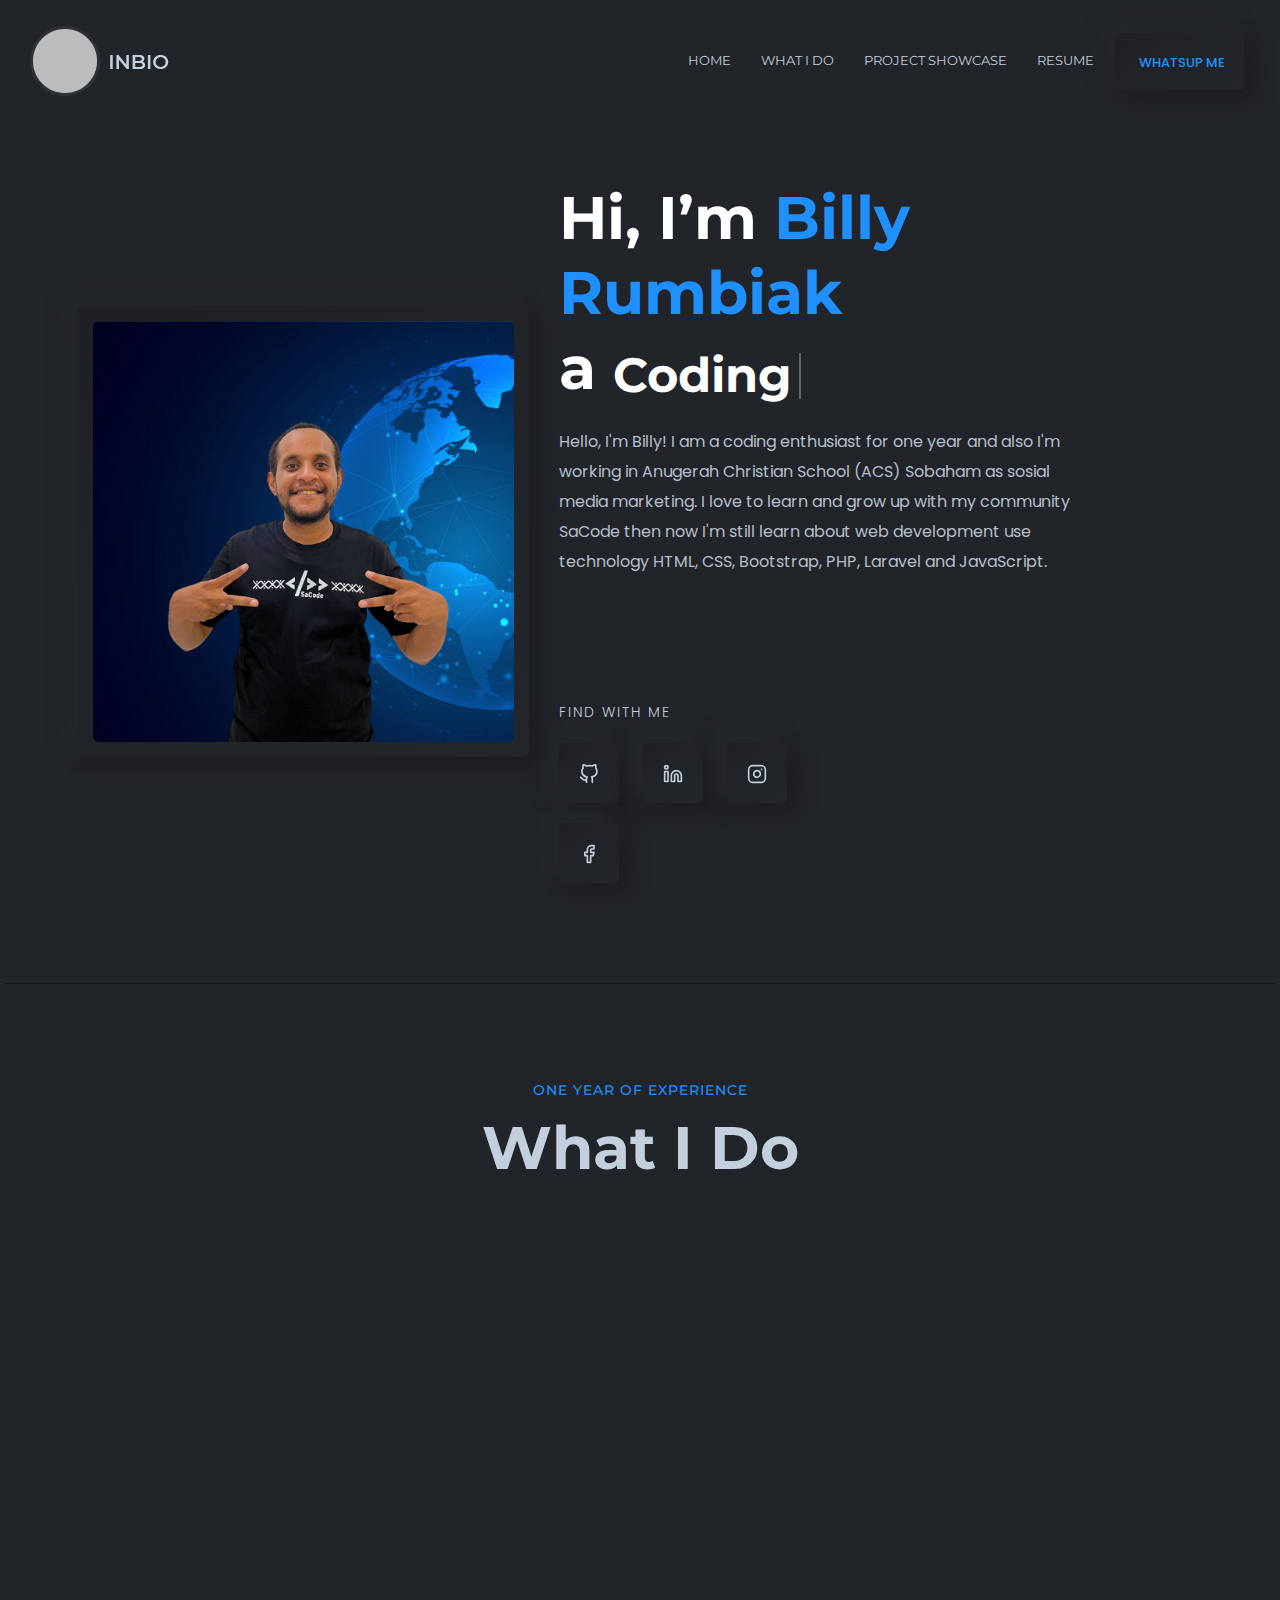
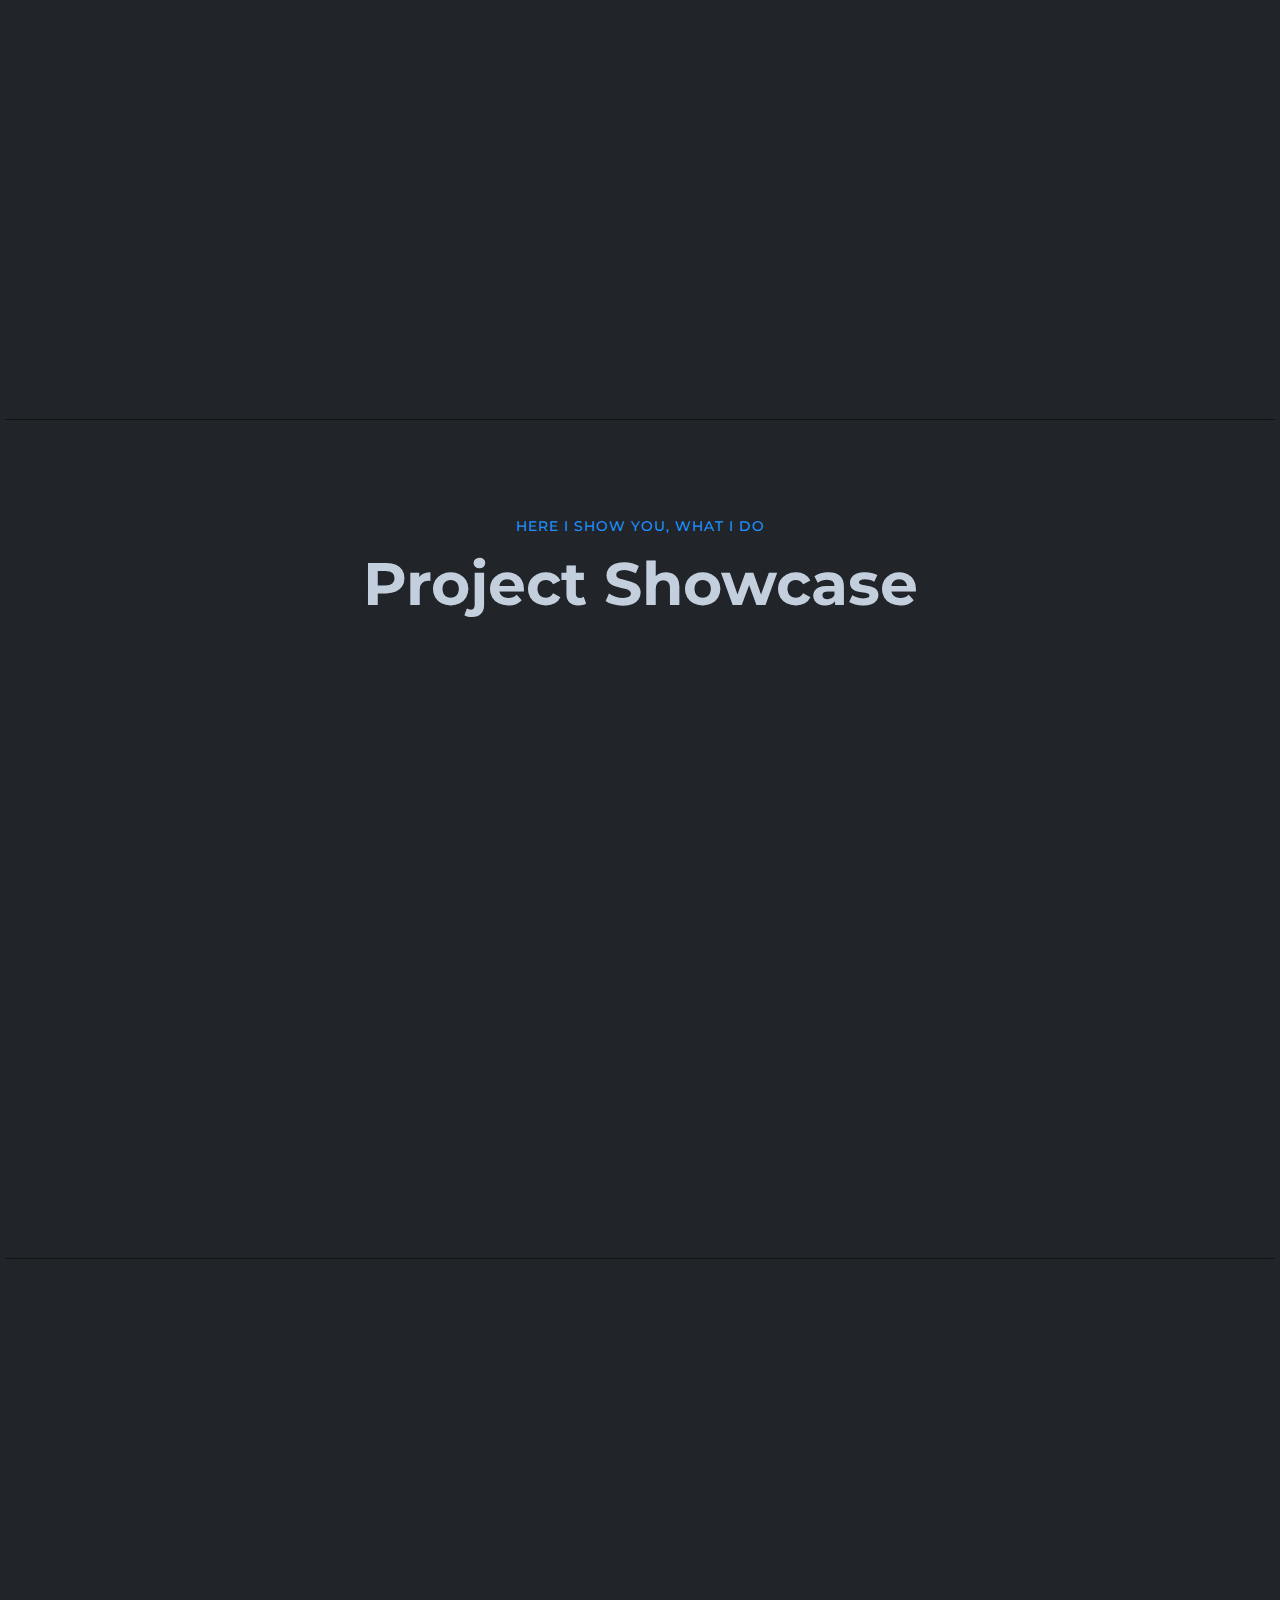
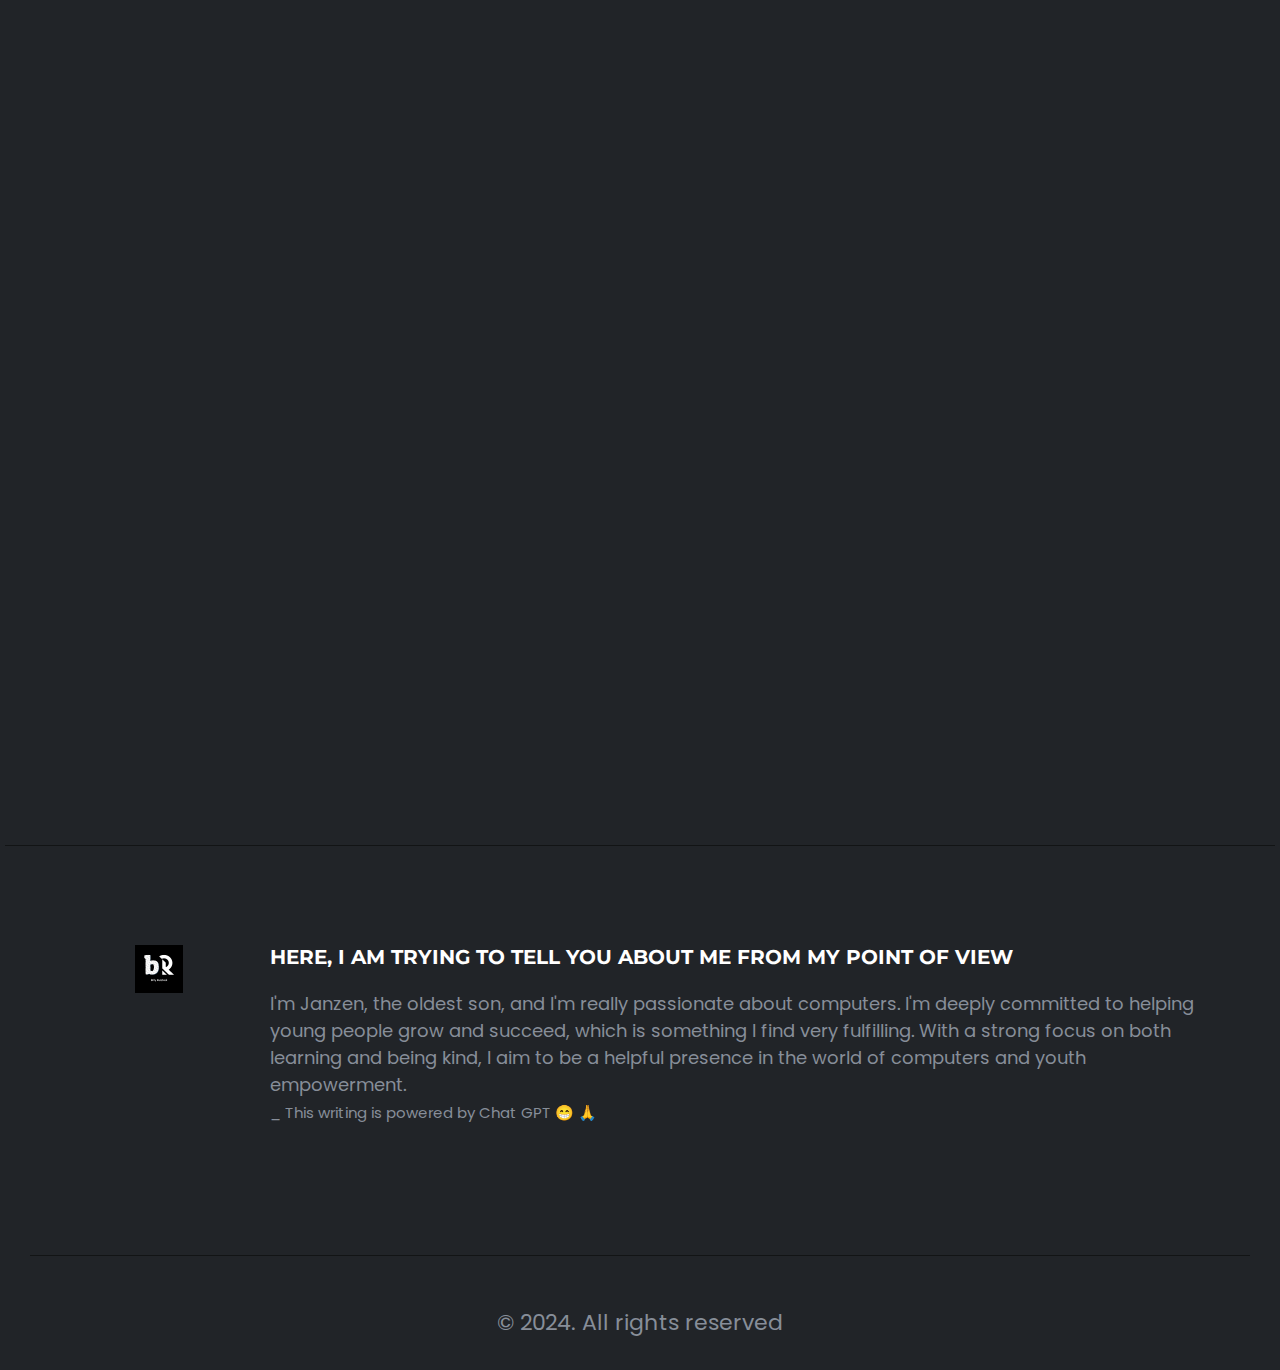
<file: index.html>
<!DOCTYPE html>
<html lang="en">

<head>
    <meta charset="utf-8">
    <meta http-equiv="x-ua-compatible" content="ie=edge">
    <title>Billy Rumbaik</title>
    <meta name="robots" content="noindex, follow" />
    <meta name="description" content="">
    <meta name="viewport" content="width=device-width, initial-scale=1, shrink-to-fit=no">
    <!-- Favicon -->
    <link rel="shortcut icon" type="image/x-icon" href="assets/images/favicon.png">
    <!-- CSS 
    ============================================ -->
    <link rel="stylesheet" href="assets/css/vendor/bootstrap.min.css">
    <link rel="stylesheet" href="assets/css/vendor/slick.css">
    <link rel="stylesheet" href="assets/css/vendor/slick-theme.css">
    <link rel="stylesheet" href="assets/css/vendor/aos.css">
    <link rel="stylesheet" href="assets/css/plugins/feature.css">
    <!-- Style css -->
    <link rel="stylesheet" href="assets/css/style.css">
    <link rel="stylesheet" href="https://cdnjs.cloudflare.com/ajax/libs/font-awesome/6.5.2/css/all.min.css"
        integrity="sha512-SnH5WK+bZxgPHs44uWIX+LLJAJ9/2PkPKZ5QiAj6Ta86w+fsb2TkcmfRyVX3pBnMFcV7oQPJkl9QevSCWr3W6A=="
        crossorigin="anonymous" referrerpolicy="no-referrer" />
</head>

<body class="template-color-1 spybody" data-spy="scroll" data-target=".navbar-example2" data-offset="150">
    <!-- Start Header -->
    <header class="rn-header haeder-default black-logo-version header--fixed header--sticky">
        <div class="header-wrapper rn-popup-mobile-menu m--0 row align-items-center">
            <!-- Start Header Left -->
            <div class="col-lg-2 col-6">
                <div class="header-left">
                    <div class="logo">
                        <a href="#">
                            <img src="assets/images/logo/logo.png" alt="logo">
                        </a>
                    </div>
                </div>
            </div>
            <!-- End Header Left -->
            <!-- Start Header Center -->
            <div class="col-lg-10 col-6">
                <div class="header-center">
                    <nav id="sideNav" class="mainmenu-nav navbar-example2 d-none d-xl-block onepagenav">
                        <!-- Start Mainmanu Nav -->
                        <ul class="primary-menu nav nav-pills">
                            <li class="nav-item"><a class="nav-link" href="#home">Home</a></li>
                            <li class="nav-item"><a class="nav-link" href="#what-i-do">What I Do</a></li>
                            <li class="nav-item"><a class="nav-link" href="#project-showcase">Project Showcase</a></li>
                            <li class="nav-item"><a class="nav-link" href="#resume">Resume</a></li>
                        </ul>
                        <!-- End Mainmanu Nav -->
                    </nav>
                    <!-- Start Header Right  -->
                    <div class="header-right">
                        <a class="rn-btn" target="_blank" href="#"><span><i class="fa-brands fa-whatsapp fs-2 me-2"></i>
                                WHATSUP
                                ME</span></a>
                        <div class="hamberger-menu d-block d-xl-none">
                            <i id="menuBtn" class="feather-menu humberger-menu"></i>
                        </div>
                        <div class="close-menu d-block">
                            <span class="closeTrigger">
                                <i data-feather="x"></i>
                            </span>
                        </div>
                    </div>
                    <!-- End Header Right  -->

                </div>
            </div>
            <!-- End Header Center -->
        </div>
    </header>
    <!-- End Header Area -->
    <!-- Start Popup Mobile Menu  -->
    <div class="popup-mobile-menu">
        <div class="inner">
            <div class="menu-top">
                <div class="menu-header">
                    <a class="logo" href="#">
                        <img src="assets/images/logo/logos.png" alt="Personal Portfolio">
                    </a>
                    <div class="close-button">
                        <button class="close-menu-activation close"><i data-feather="x"></i></button>
                    </div>
                </div>
                <p class="discription">Hello, I'm Billy! I am a coding enthusiast for one year and also I'm working in
                    Anugerah Christian School (ACS) Sobaham as sosial media marketing. I love to learn and grow up with
                    my community SaCode then now I'm still learn about web development use technology HTML, CSS,
                    Bootstrap, PHP, Laravel and JavaScript.</p>
            </div>
            <div class="content">
                <ul class="primary-menu nav nav-pills onepagenav">
                    <li class="nav-item current"><a class="nav-link smoth-animation active" href="#home">Home</a></li>
                    <li class="nav-item"><a class="nav-link smoth-animation" href="#what-i-do">What I Do</a></li>
                    <li class="nav-item"><a class="nav-link smoth-animation" href="#project-showcase">Project
                            Showcase</a></li>
                    <li class="nav-item"><a class="nav-link smoth-animation" href="#resume">Resume</a></li>
                </ul>
                <!-- social sharea area -->
                <div class="social-share-style-1 mt--40">
                    <span class="title">find with me</span>
                    <ul class="social-share d-flex liststyle">
                        <li class="github"><a href="https://github.com/billyrumbiak" target="_blank"><svg
                                    xmlns="http://www.w3.org/2000/svg" viewBox="0 0 24 24" id="Github">
                                    <path
                                        d="M16.24 22a1 1 0 0 1-1-1v-2.6a2.15 2.15 0 0 0-.54-1.66 1 1 0 0 1 .61-1.67C17.75 14.78 20 14 20 9.77a4 4 0 0 0-.67-2.22 2.75 2.75 0 0 1-.41-2.06 3.71 3.71 0 0 0 0-1.41 7.65 7.65 0 0 0-2.09 1.09 1 1 0 0 1-.84.15 10.15 10.15 0 0 0-5.52 0 1 1 0 0 1-.84-.15 7.4 7.4 0 0 0-2.11-1.09 3.52 3.52 0 0 0 0 1.41 2.84 2.84 0 0 1-.43 2.08 4.07 4.07 0 0 0-.67 2.23c0 3.89 1.88 4.93 4.7 5.29a1 1 0 0 1 .82.66 1 1 0 0 1-.21 1 2.06 2.06 0 0 0-.55 1.56V21a1 1 0 0 1-2 0v-.57a6 6 0 0 1-5.27-2.09 3.9 3.9 0 0 0-1.16-.88 1 1 0 1 1 .5-1.94 4.93 4.93 0 0 1 2 1.36c1 1 2 1.88 3.9 1.52a3.89 3.89 0 0 1 .23-1.58c-2.06-.52-5-2-5-7a6 6 0 0 1 1-3.33.85.85 0 0 0 .13-.62 5.69 5.69 0 0 1 .33-3.21 1 1 0 0 1 .63-.57c.34-.1 1.56-.3 3.87 1.2a12.16 12.16 0 0 1 5.69 0c2.31-1.5 3.53-1.31 3.86-1.2a1 1 0 0 1 .63.57 5.71 5.71 0 0 1 .33 3.22.75.75 0 0 0 .11.57 6 6 0 0 1 1 3.34c0 5.07-2.92 6.54-5 7a4.28 4.28 0 0 1 .22 1.67V21a1 1 0 0 1-.94 1z"
                                        data-name="Layer 2" fill="#c0cbda" class="color000000 svgShape"></path>
                                </svg></a>
                        </li>
                        <li class="linkedin"><a href="https://www.linkedin.com/in/billy-rumbiak-1995juni/"
                                target="_blank"><svg xmlns="http://www.w3.org/2000/svg" width="24" height="24"
                                    viewBox="0 0 24 24" fill="none" stroke="currentColor" stroke-width="2"
                                    stroke-linecap="round" stroke-linejoin="round" class="feather feather-linkedin">
                                    <path
                                        d="M16 8a6 6 0 0 1 6 6v7h-4v-7a2 2 0 0 0-2-2 2 2 0 0 0-2 2v7h-4v-7a6 6 0 0 1 6-6z">
                                    </path>
                                    <rect x="2" y="9" width="4" height="12"></rect>
                                    <circle cx="4" cy="4" r="2"></circle>
                                </svg></a>
                        </li>
                        <li class="instagram"><a href="https://www.instagram.com/rumbiak.billy19/" target="_blank"><svg
                                    xmlns="http://www.w3.org/2000/svg" width="24" height="24" viewBox="0 0 24 24"
                                    fill="none" stroke="currentColor" stroke-width="2" stroke-linecap="round"
                                    stroke-linejoin="round" class="feather feather-instagram">
                                    <rect x="2" y="2" width="20" height="20" rx="5" ry="5"></rect>
                                    <path d="M16 11.37A4 4 0 1 1 12.63 8 4 4 0 0 1 16 11.37z"></path>
                                    <line x1="17.5" y1="6.5" x2="17.51" y2="6.5"></line>
                                </svg></a>
                        </li>
                        <li class="facebook"><a href="https://www.facebook.com/billy.rumbiak.19?mibextid=ZbWKwL"
                                target="_blank"><svg xmlns="http://www.w3.org/2000/svg" width="24" height="24"
                                    viewBox="0 0 24 24" fill="none" stroke="currentColor" stroke-width="2"
                                    stroke-linecap="round" stroke-linejoin="round" class="feather feather-facebook">
                                    <path d="M18 2h-3a5 5 0 0 0-5 5v3H7v4h3v8h4v-8h3l1-4h-4V7a1 1 0 0 1 1-1h3z"></path>
                                </svg></a>
                        </li>
                    </ul>
                </div>
                <!-- end -->
            </div>
        </div>
    </div>
    <!-- End Popup Mobile Menu  -->



    <!-- Start Main Page Wrapper -->
    <main class="main-page-wrapper">

        <!-- Start Slider Area -->
        <div id="home" class="rn-slider-area">
            <div class="slide slider-style-2">
                <div class="container">
                    <div class="row align-items-center row--30">
                        <div class="col-lg-5">
                            <div class="thumbnail style-2">
                                <div class="inner ">
                                    <img class="w-100" src="assets/images/slider/banner.png"
                                        alt="Personal Portfolio Images">
                                </div>
                            </div>
                        </div>

                        <div class="col-lg-7 mt_md--40 mt_sm--40">
                            <div class="content">
                                <div class="inner">
                                    <h1 class="title">Hi, I’m <span>Billy Rumbiak</span><br> a
                                        <span class="header-caption" id="page-top">
                                            <span class="cd-headline clip is-full-width">
                                                <span class="cd-words-wrapper" style="width: 178px;">
                                                    <b class="is-visible">Coding Enthusiast.</b>
                                                    <b class="is-hidden">SMM Enthusiast.</b>
                                                    <b class="is-hidden">Trainer.</b>
                                                </span>
                                            </span>
                                        </span>
                                    </h1>

                                    <div>
                                        <p class="description">Hello, I'm Billy! I am a coding enthusiast for one year
                                            and also I'm working in Anugerah Christian School (ACS) Sobaham as sosial
                                            media marketing. I love to learn and grow up with my community SaCode then
                                            now I'm still learn about web development use technology HTML, CSS,
                                            Bootstrap, PHP, Laravel and JavaScript.</p>
                                    </div>
                                </div>
                                <div class="row">
                                    <div class="col-lg-6 col-xl-6 col-md-6 col-sm-6 col-12">
                                        <div class="social-share-inner-left">
                                            <span class="title">find with me</span>
                                            <ul class="social-share d-flex liststyle">
                                                <li class="github"><a href="https://github.com/billyrumbiak"
                                                        target="_blank"><i data-feather="github"></i></a>
                                                </li>
                                                <li class="linkedin"><a
                                                        href="https://www.linkedin.com/in/billy-rumbiak-1995juni/"
                                                        target="_blank"><i data-feather="linkedin"></i></a>
                                                </li>
                                                <li class="instagram"><a
                                                        href="https://www.instagram.com/rumbiak.billy19/"
                                                        target="_blank"><i data-feather="instagram"></i></a>
                                                </li>
                                                <li class="facebook"><a
                                                        href="https://www.facebook.com/billy.rumbiak.19?mibextid=ZbWKwL"
                                                        target="_blank"><i data-feather="facebook"></i></a>
                                                </li>
                                            </ul>
                                        </div>
                                    </div>
                                </div>
                            </div>
                        </div>
                    </div>
                </div>
            </div>
        </div>
        <!-- End Slider Area -->

        <!-- Start what i do Area -->
        <div class="rn-portfolio-area rn-section-gap section-separator" id="what-i-do">
            <div class="container">
                <div class="row">
                    <div class="col-lg-12">
                        <div class="section-title text-center">
                            <span class="subtitle">One Year of Experience</span>
                            <h2 class="title">What I Do</h2>
                        </div>
                    </div>
                </div>

                <div class="row mt--10">
                    <div class="col-12 mt_experience">

                        <!-- single skills -->
                        <div data-aos="fade-up" data-aos-duration="500" data-aos-delay="100" data-aos-once="true"
                            class="experience-style-two">
                            <div class="experience-left">
                                <div class="experience-image">
                                    <img src="assets/images/portfolio/sacode.png" alt="Personal Portfolio">
                                </div>
                                <div class="experience-center">
                                    <span class="date">2023-Present</span>
                                    <h4 class="experience-title">
                                        SaCode
                                    </h4>
                                    <h6 class="subtitle">
                                        Trainer
                                    </h6>
                                    <p class="disc">Information Communication and Technology (ICT) Community in Papua.
                                    </p>
                                </div>
                            </div>
                            <div class="experience-right">
                                <div class="experience-footer">
                                    <a class="rn-btn" href="#"><span>www.sacode.web.id</span></a>
                                </div>
                            </div>
                        </div>
                        <!-- single skills -->

                        <!-- single skills -->
                        <div data-aos="fade-up" data-aos-duration="500" data-aos-delay="200" data-aos-once="true"
                            class="experience-style-two">
                            <div class="experience-left">
                                <div class="experience-image">
                                    <img src="assets/images/portfolio/logo.png" alt="Personal Portfolio">
                                </div>
                                <div class="experience-center">
                                    <span class="date">2024-Present</span>
                                    <h4 class="experience-title">
                                        ACS Sobaham
                                    </h4>
                                    <h6 class="subtitle">
                                        Social Media Marketing
                                    </h6>
                                    <p class="disc">Admin For Instagram Social Media</p>
                                </div>
                            </div>
                            <div class="experience-right">
                                <div class="experience-footer">
                                    <a class="rn-btn" href="#"><span>www.acssobaham.yallas.org</span></a>
                                </div>
                            </div>
                        </div>
                        <!-- single skills -->

                    </div>
                </div>

            </div>
        </div>
        <!-- End what i do Area -->

        <!-- Start project showcase Area -->
        <div class="rn-gallery-area rn-section-gap bg_color--1 section-separator" id="project-showcase">
            <div class="container">
                <div class="row">
                    <div class="col-lg-12 pb-5">
                        <div class="section-title text-center">
                            <span class="subtitle">HERE I SHOW YOU, WHAT I DO</span>
                            <h2 class="title">Project Showcase</h2>
                        </div>
                    </div>
                </div>

                <div class="gallery-wrapper gallery-grid row mt_dec--50" id="animated-thumbnials">

                    <!-- Start Single Gallery -->
                    <a data-aos="fade-up" data-aos-duration="1000" data-aos-delay="100" data-aos-once="true"
                        class="item-portfolio-static mt--50 gallery col-lg-6 col-md-6" href="https://wambesoekspor.com"
                        target="_blank">
                        <div class="portfolio-static">
                            <div class="thumbnail-inner">
                                <div class="thumbnail">
                                    <img src="assets/images/portfolio/wambeso.png" alt="Portfolio Images">
                                </div>
                            </div>
                            <div class="content">
                                <div class="inner">
                                    <p>Wambeso</p>
                                    <h4>Wambeso Ekspor</h4>
                                </div>
                            </div>
                        </div>
                    </a>
                    <!-- End Single Gallery -->

                    <!-- Start Single Gallery -->
                    <a data-aos="fade-up" data-aos-duration="1000" data-aos-delay="300" data-aos-once="true"
                        class="item-portfolio-static mt--50 gallery col-lg-6 col-md-6"
                        href="https://papuatradasampah.org" target="_blank">
                        <div class="portfolio-static">
                            <div class="thumbnail-inner">
                                <div class="thumbnail">
                                    <img src="assets/images/portfolio/pts.png" alt="Portfolio Images">
                                </div>
                            </div>
                            <div class="content">
                                <div class="inner">
                                    <p>Papua Trada Sampah</p>
                                    <h4>Papua Trada Sampah (PTS)</h4>
                                </div>
                            </div>
                        </div>
                    </a>
                    <!-- End Single Gallery -->
                </div>
            </div>
        </div>
        <!-- Start project showcase End -->

        <!-- Start Resume Area -->
        <div class="rn-resume-area rn-section-gap section-separator" id="resume">
            <div class="container">
                <div class="row">
                    <div class="col-lg-12">
                        <div data-aos="fade-up" data-aos-duration="500" data-aos-delay="100" data-aos-once="true"
                            class="section-title text-center">
                            <span class="subtitle">1 Years of Experience</span>
                            <h2 class="title">My Resume</h2>
                        </div>
                    </div>
                </div>
                <div class="row mt--45">
                    <div class="col-lg-12">
                        <ul data-aos="fade-up" data-aos-duration="500" data-aos-delay="300" data-aos-once="true"
                            class="rn-nav-list nav nav-tabs" id="myTabs" role="tablist">
                            <li class="nav-item">
                                <a class="nav-link active" id="education-tab" data-bs-toggle="tab" href="#" role="tab"
                                    aria-controls="education" aria-selected="true">Education</a>
                            </li>
                            <li class="nav-item">
                                <a class="nav-link " id="professional-tab" data-bs-toggle="tab" href="#professional"
                                    role="tab" aria-controls="professional" aria-selected="false">Professional
                                    Skills</a>
                            </li>
                            <li class="nav-item">
                                <a class="nav-link" id="experience-tab" data-bs-toggle="tab" href="#experience"
                                    role="tab" aria-controls="experience" aria-selected="false">Job Experience</a>
                            </li>
                        </ul>
                        <!-- Start Tab Content Wrapper  -->
                        <div data-aos="fade-up" data-aos-duration="500" data-aos-delay="300" data-aos-once="true"
                            class="rn-nav-content tab-content" id="myTabContents">

                            <!-- Start Single Tab  -->
                            <div class="tab-pane show active fade single-tab-area" id="education" role="tabpanel"
                                aria-labelledby="education-tab">
                                <div class="personal-experience-inner mt--40">
                                    <div class="row">
                                        <!-- Start Skill List Area  -->
                                        <div class="col-lg-12 col-md-12 col-12">
                                            <div class="content">
                                                <span class="subtitle">2010 - 2019</span>
                                                <h4 class="maintitle">Education Quality</h4>
                                                <div class="experience-list">

                                                    <!-- Start Single List  -->
                                                    <div class="resume-single-list">
                                                        <div class="inner">
                                                            <div class="heading">
                                                                <div class="title">
                                                                    <h4>Bachelor of Urban Planning (S.T)</h4>
                                                                    <span>Jayapura University of Science &
                                                                        Technology</span>
                                                                </div>
                                                                <div class="date-of-time">
                                                                    <span>2013-2019</span>
                                                                </div>
                                                            </div>
                                                            <p class="description">Study at Jayapura University of
                                                                Science & Technology. Graduated in 2019 with thesis
                                                                System Agribusiness at Nabire</p>
                                                        </div>
                                                    </div>
                                                    <!-- End Single List  -->

                                                    <!-- Start Single List  -->
                                                    <div class="resume-single-list">
                                                        <div class="inner">
                                                            <div class="heading">
                                                                <div class="title">
                                                                    <h4>High School Social Sciences</h4>
                                                                    <span>SMA Negeri 1 Jayapura</span>
                                                                </div>
                                                                <div class="date-of-time">
                                                                    <span>2010-2013</span>
                                                                </div>
                                                            </div>
                                                            <p class="description">Study at SMA Negeri 1 Jayapura since
                                                                2010. Graduated in 2013.</p>
                                                        </div>
                                                    </div>
                                                    <!-- End Single List  -->

                                                </div>
                                            </div>
                                        </div>
                                        <!-- End Skill List Area  -->
                                    </div>
                                </div>
                            </div>
                            <!-- End Single Tab  -->

                            <!-- Start Single Tab  -->
                            <div class="tab-pane fade " id="professional" role="tabpanel"
                                aria-labelledby="professional-tab">
                                <div class="personal-experience-inner mt--40">
                                    <div class="row row--40">

                                        <!-- Start Single Progressbar  -->
                                        <div class="col-lg-6 col-md-6 col-12">
                                            <div class="progress-wrapper">
                                                <div class="content">
                                                    <span class="subtitle">Features</span>
                                                    <h4 class="maintitle">Design Skill</h4>
                                                    <!-- Start Single Progress Charts -->
                                                    <div class="progress-charts">
                                                        <h6 class="heading heading-h6">Canva</h6>
                                                        <div class="progress">
                                                            <div class="progress-bar wow fadeInLeft"
                                                                data-wow-duration="0.5s" data-wow-delay=".3s"
                                                                role="progressbar" style="width: 60%" aria-valuenow="85"
                                                                aria-valuemin="0" aria-valuemax="100"><span
                                                                    class="percent-label">60%</span></div>
                                                        </div>
                                                    </div>
                                                    <!-- End Single Progress Charts -->

                                                    <!-- Start Single Progress Charts -->
                                                    <div class="progress-charts">
                                                        <h6 class="heading heading-h6">Whimsical</h6>
                                                        <div class="progress">
                                                            <div class="progress-bar wow fadeInLeft"
                                                                data-wow-duration="0.6s" data-wow-delay=".4s"
                                                                role="progressbar" style="width: 40%" aria-valuenow="85"
                                                                aria-valuemin="0" aria-valuemax="100"><span
                                                                    class="percent-label">40%</span></div>
                                                        </div>
                                                    </div>
                                                    <!-- End Single Progress Charts -->

                                                    <!-- Start Single Progress Charts -->
                                                    <div class="progress-charts">
                                                        <h6 class="heading heading-h6">Illustrator</h6>
                                                        <div class="progress">
                                                            <div class="progress-bar wow fadeInLeft"
                                                                data-wow-duration="0.7s" data-wow-delay=".5s"
                                                                role="progressbar" style="width: 20%" aria-valuenow="85"
                                                                aria-valuemin="0" aria-valuemax="100"><span
                                                                    class="percent-label">20%</span></div>
                                                        </div>
                                                    </div>
                                                    <!-- End Single Progress Charts -->

                                                    <!-- Start Single Progress Charts -->
                                                    <div class="progress-charts">
                                                        <h6 class="heading heading-h6">Google Slides
                                                        </h6>
                                                        <div class="progress">
                                                            <div class="progress-bar wow fadeInLeft"
                                                                data-wow-duration="0.8s" data-wow-delay=".6s"
                                                                role="progressbar" style="width: 70%" aria-valuenow="85"
                                                                aria-valuemin="0" aria-valuemax="100"><span
                                                                    class="percent-label">70%</span></div>
                                                        </div>
                                                    </div>
                                                    <!-- End Single Progress Charts -->

                                                    <!-- Start Single Progress Charts -->
                                                    <div class="progress-charts">
                                                        <h6 class="heading heading-h6">Power Point</h6>
                                                        <div class="progress">
                                                            <div class="progress-bar wow fadeInLeft"
                                                                data-wow-duration="0.9s" data-wow-delay=".7s"
                                                                role="progressbar" style="width: 50%" aria-valuenow="85"
                                                                aria-valuemin="0" aria-valuemax="50"><span
                                                                    class="percent-label">50%</span></div>
                                                        </div>
                                                    </div>
                                                    <!-- End Single Progress Charts -->

                                                </div>
                                            </div>
                                        </div>
                                        <!-- End Single Progressbar  -->

                                        <!-- Start Single Progressbar  -->
                                        <div class="col-lg-6 col-md-6 col-12 mt_sm--60">
                                            <div class="progress-wrapper">
                                                <div class="content">
                                                    <span class="subtitle">Features</span>
                                                    <h4 class="maintitle">Development Skill</h4>
                                                    <!-- Start Single Progress Charts -->
                                                    <div class="progress-charts">
                                                        <h6 class="heading heading-h6">HTML</h6>
                                                        <div class="progress">
                                                            <div class="progress-bar wow fadeInLeft"
                                                                data-wow-duration="0.5s" data-wow-delay=".3s"
                                                                role="progressbar" style="width: 80%" aria-valuenow="85"
                                                                aria-valuemin="0" aria-valuemax="100"><span
                                                                    class="percent-label">80%</span></div>
                                                        </div>
                                                    </div>
                                                    <!-- End Single Progress Charts -->

                                                    <!-- Start Single Progress Charts -->
                                                    <div class="progress-charts">
                                                        <h6 class="heading heading-h6">CSS</h6>
                                                        <div class="progress">
                                                            <div class="progress-bar wow fadeInLeft"
                                                                data-wow-duration="0.6s" data-wow-delay=".4s"
                                                                role="progressbar" style="width: 50%" aria-valuenow="85"
                                                                aria-valuemin="0" aria-valuemax="100"><span
                                                                    class="percent-label">50%</span></div>
                                                        </div>
                                                    </div>
                                                    <!-- End Single Progress Charts -->

                                                    <!-- Start Single Progress Charts -->
                                                    <div class="progress-charts">
                                                        <h6 class="heading heading-h6">JavaScript</h6>
                                                        <div class="progress">
                                                            <div class="progress-bar wow fadeInLeft"
                                                                data-wow-duration="0.7s" data-wow-delay=".5s"
                                                                role="progressbar" style="width: 40%" aria-valuenow="85"
                                                                aria-valuemin="0" aria-valuemax="100"><span
                                                                    class="percent-label">40%</span></div>
                                                        </div>
                                                    </div>
                                                    <!-- End Single Progress Charts -->

                                                    <!-- Start Single Progress Charts -->
                                                    <div class="progress-charts">
                                                        <h6 class="heading heading-h6">PHP</h6>
                                                        <div class="progress">
                                                            <div class="progress-bar wow fadeInLeft"
                                                                data-wow-duration="0.8s" data-wow-delay=".6s"
                                                                role="progressbar" style="width: 35%" aria-valuenow="85"
                                                                aria-valuemin="0" aria-valuemax="100"><span
                                                                    class="percent-label">35%</span></div>
                                                        </div>
                                                    </div>
                                                    <!-- End Single Progress Charts -->

                                                    <!-- Start Single Progress Charts -->
                                                    <div class="progress-charts">
                                                        <h6 class="heading heading-h6">Laravel Framework</h6>
                                                        <div class="progress">
                                                            <div class="progress-bar wow fadeInLeft"
                                                                data-wow-duration="0.9s" data-wow-delay=".7s"
                                                                role="progressbar" style="width: 20%" aria-valuenow="85"
                                                                aria-valuemin="0" aria-valuemax="100"><span
                                                                    class="percent-label">20%</span></div>
                                                        </div>
                                                    </div>
                                                    <!-- End Single Progress Charts -->

                                                </div>
                                            </div>
                                        </div>
                                        <!-- End Single Progressbar  -->

                                    </div>
                                </div>
                            </div>
                            <!-- End Single Tab  -->

                            <!-- Start Single Tab  -->
                            <div class="tab-pane fade" id="experience" role="tabpanel" aria-labelledby="experience-tab">
                                <div class="personal-experience-inner mt--40">
                                    <div class="row">
                                        <!-- Start Skill List Area  -->
                                        <div class="col-lg-12 col-md-12 col-12">
                                            <div class="content">
                                                <span class="subtitle">2023 - 2024</span>
                                                <h4 class="maintitle">Job Experience</h4>
                                                <div class="experience-list">

                                                    <!-- Start Single List  -->
                                                    <div class="resume-single-list">
                                                        <div class="inner">
                                                            <div class="heading">
                                                                <div class="title">
                                                                    <h4>Coding Trainer</h4>
                                                                    <span>SaCode</span>
                                                                </div>
                                                                <div class="date-of-time">
                                                                    <span>2023-Present</span>
                                                                </div>
                                                            </div>
                                                            <p class="description">Information Communication and
                                                                Technology (ICT) Community in Papua.
                                                                2018-Present
                                                                SaCode is an information and communication technology
                                                                community in Papua. SaCode provides basic coding courses
                                                                as well as digital literacy sharing activities</p>
                                                            <i class="fa fa-earth"></i><a href="www.sacode.web.id">
                                                                www.sacode.web.id</a>
                                                        </div>
                                                    </div>
                                                    <!-- End Single List  -->

                                                    <!-- Start Single List  -->
                                                    <div class="resume-single-list">
                                                        <div class="inner">
                                                            <div class="heading">
                                                                <div class="title">
                                                                    <h4>Trainer Literacy Computer</h4>
                                                                    <span>SAGU Foundation</span>
                                                                </div>
                                                                <div class="date-of-time">
                                                                    <span>2023-2024</span>
                                                                </div>
                                                            </div>
                                                            <p class="description">Trainer at SAGU Foundation as a
                                                                trainer to teach computer literacy with team SaCode
                                                                collaborasi with SAGU Foundation support by Kopernik.
                                                            </p>

                                                            <i class="fa fa-earth"></i><a href="www.sagufoundation.org">
                                                                www.sagufoundation.org</a>
                                                        </div>
                                                    </div>
                                                    <!-- End Single List  -->

                                                </div>
                                            </div>
                                        </div>
                                        <!-- End Skill List Area  -->
                                    </div>
                                </div>
                            </div>
                            <!-- End Single Tab  -->

                        </div>
                    </div>
                </div>
            </div>
        </div>
        <!-- End Resume Area -->

    </main>

    <!-- Start Footer Area -->
    <div class="rn-footer-area rn-section-gap section-separator">
        <div class="container">
            <div class="row">
                <div class="col-lg-2">
                    <div class="footer-area text-center">

                        <div class="logo">
                            <a href="index.html">
                                <img src="assets/images/favicon.png" alt="logo">
                            </a>
                        </div>

                    </div>
                </div>

                <div class="col-lg-10">
                    <div class="text">
                        <h6>HERE, I AM TRYING TO TELL YOU ABOUT ME FROM MY POINT OF VIEW</h6>

                        I'm Janzen, the oldest son, and I'm really passionate about computers. I'm deeply committed to
                        helping young people grow and succeed, which is something I find very fulfilling. With a strong
                        focus on both learning and being kind, I aim to be a helpful presence in the world of computers
                        and youth empowerment.
                        <br>
                        <small>_ This writing is powered by Chat GPT 😁 🙏</small>
                    </div>
                </div>
            </div>
        </div>
    </div>

    <div class="m-5 section-separator">
        <div class="container">
            <div class="row">
                <div class="col-12">
                    <p class="description mt--50 text-center">© 2024. All rights reserved</p>
                </div>
            </div>
        </div>
    </div>
    <!-- End Footer Area -->

    <!-- JS ============================================ -->
    <script src="assets/js/vendor/jquery.js"></script>
    <script src="assets/js/vendor/modernizer.min.js"></script>
    <script src="assets/js/vendor/feather.min.js"></script>
    <script src="assets/js/vendor/slick.min.js"></script>
    <script src="assets/js/vendor/bootstrap.js"></script>
    <script src="assets/js/vendor/text-type.js"></script>
    <script src="assets/js/vendor/wow.js"></script>
    <script src="assets/js/vendor/aos.js"></script>
    <script src="assets/js/vendor/particles.js"></script>
    <script src="assets/js/vendor/jquery-one-page-nav.js"></script>
    <!-- main JS -->
    <script src="assets/js/main.js"></script>
</body>

</html>
</file>
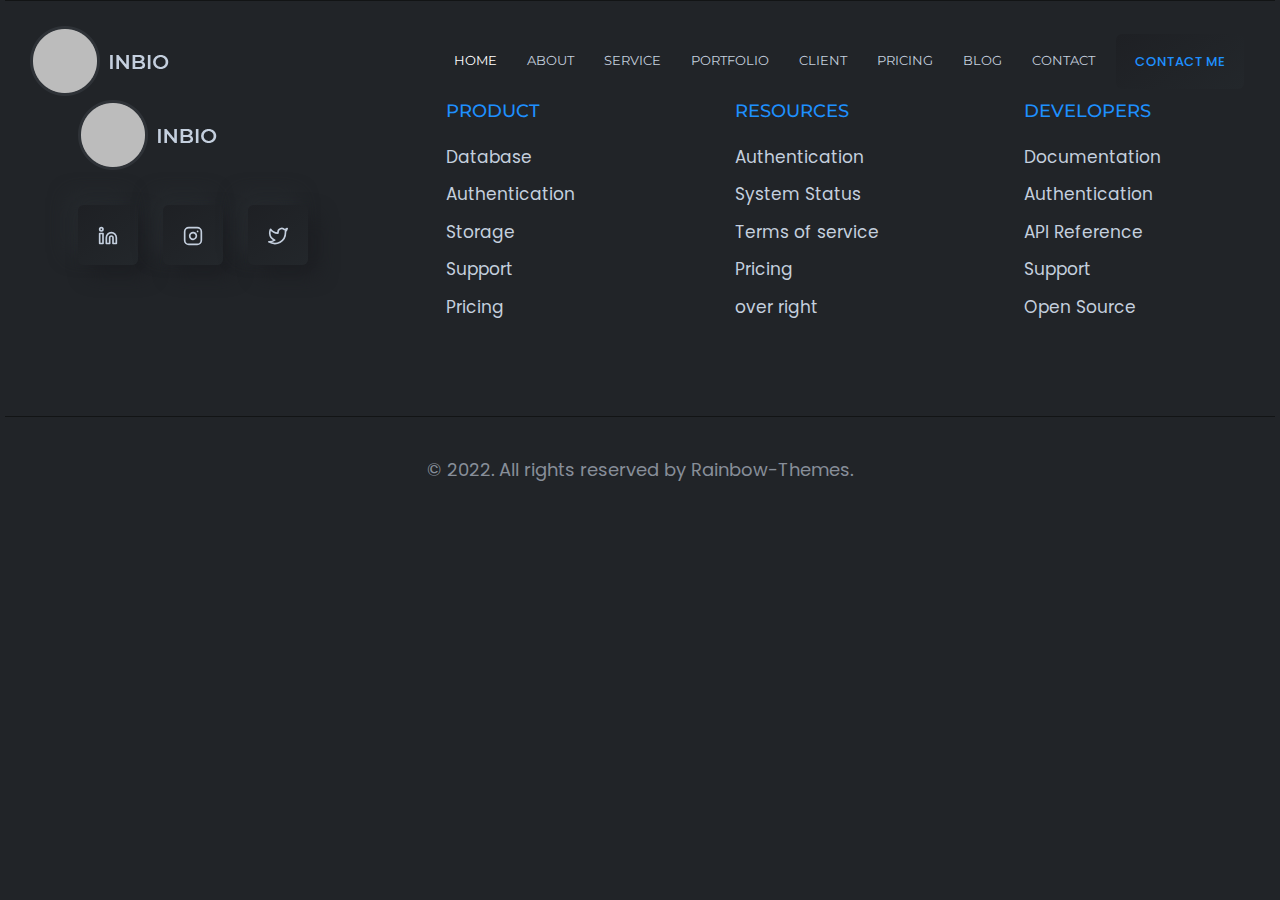
<file: instructor-fitness.html>
<!DOCTYPE html>
<html lang="en">

<head>
    <meta charset="utf-8">
    <meta http-equiv="x-ua-compatible" content="ie=edge">
    <title>Home Page - Billy Rumbiak</title>
    <meta name="robots" content="noindex, follow" />
    <meta name="description" content="">
    <meta name="viewport" content="width=device-width, initial-scale=1, shrink-to-fit=no">
    <!-- Favicon -->
    <link rel="shortcut icon" type="image/x-icon" href="assets/images/favicon.ico">
    <!-- CSS 
    ============================================ -->
    <link rel="stylesheet" href="assets/css/vendor/bootstrap.min.css">
    <link rel="stylesheet" href="assets/css/vendor/slick.css">
    <link rel="stylesheet" href="assets/css/vendor/slick-theme.css">
    <link rel="stylesheet" href="assets/css/vendor/aos.css">
    <link rel="stylesheet" href="assets/css/plugins/feature.css">
    <!-- Style css -->
    <link rel="stylesheet" href="assets/css/style.css">
</head>

<!-- home-classic -->

<body class="template-color-1 home-classic spybody" data-spy="scroll" data-target=".navbar-example2" data-offset="150">

    <!-- Start Main Page Wrapper -->
    <main class="main-page-wrapper spybody" data-spy="scroll" data-target=".navbar-example2" data-offset="150">

        <!-- Start Header -->
        <header class="rn-header haeder-default black-logo-version header--fixed header--sticky">
            <div class="header-wrapper m--0 rn-popup-mobile-menu row align-items-center">
                <!-- Start Header Left -->
                <div class="col-lg-2 col-6">
                    <div class="header-left">
                        <div class="logo">
                            <a href="index.html">
                                <img src="assets/images/logo/logo.png" alt="logo">
                            </a>
                        </div>
                    </div>
                </div>
                <!-- End Header Left -->
                <!-- Start Header Center -->
                <div class="col-lg-10 col-6">
                    <div class="header-center">
                        <nav id="sideNav" class="mainmenu-nav navbar-example2 onepagenav">
                            <!-- Start Mainmanu Nav -->
                            <ul class="primary-menu nav nav-pills">
                                <li class="nav-item current"><a class="nav-link smoth-animation" href="#home">Home</a>
                                </li>
                                <li class="nav-item"><a class="nav-link smoth-animation" href="#about">About</a></li>

                                <li class="nav-item"><a class="nav-link smoth-animation" href="#service">Service</a>
                                </li>
                                <li class="nav-item"><a class="nav-link smoth-animation" href="#portfolio">Portfolio</a>
                                </li>
                                <li class="nav-item"><a class="nav-link smoth-animation" href="#client">Client</a></li>
                                <li class="nav-item"><a class="nav-link smoth-animation" href="#pricing">Pricing</a>
                                </li>
                                <li class="nav-item"><a class="nav-link smoth-animation" href="#blog">blog</a></li>
                                <li class="nav-item"><a class="nav-link smoth-animation" href="#contacts">Contact</a>
                                </li>
                            </ul>
                            <!-- End Mainmanu Nav -->
                        </nav>
                        <!-- Start Header Right  -->
                        <div class="header-right">
                            <a class="rn-btn no-shadow" href="#contacts"><span>CONTACT ME</span></a>
                            <i id="menuBtn" class="feather-menu humberger-menu d-block d-xl-none"></i>
                            <div class="close-menu d-block">
                                <span class="closeTrigger">
                                    <i data-feather="x"></i>
                                </span>
                            </div>
                        </div>
                        <!-- End Header Right  -->
                    </div>
                </div>
                <!-- End Header Center -->
            </div>
        </header>
        <!-- End Header Area -->

    </main>

    <!-- Rn footer area Start -->
    <div id="footer" class="rn-footer-area footer-style-2 rn-section-gapTop section-separator">
        <div class="container pb--80 pb_sm--40 plr_sm--20">
            <div class="row">
                <div class="col-xl-3 col-12 col-lg-3 col-md-6 col-sm-6 col-12">
                    <div class="logo-thumbnail">
                        <a href="#"><img src="assets/images/logo/logo.png" alt="logo-image"></a>
                    </div>
                    <div class="social-icone-wrapper">
                        <ul class="social-share d-flex liststyle">
                            <li class="facebook"><a href="#"><i data-feather="linkedin"></i></a>
                            </li>
                            <li class="instagram"><a href="#"><i data-feather="instagram"></i></a>
                            </li>
                            <li class="linkedin"><a href="#"><i data-feather="twitter"></i></a>
                            </li>
                        </ul>
                    </div>
                </div>
                <div class="col-sl-3 col-12 mt_sm--20 col-lg-3 col-md-6 col-sm-6 col-12">
                    <div class="menu-wrapper">
                        <div class="menu-title">
                            <h6>product</h6>
                        </div>
                        <ul class="menu-footer">
                            <li><a href="#">Database</a></li>
                            <li><a href="#">Authentication</a></li>
                            <li><a href="#">Storage</a></li>
                            <li><a href="#">Support</a></li>
                            <li><a href="#">Pricing</a></li>
                        </ul>
                    </div>
                </div>
                <div class="col-sl-3 col-12 mt_sm--20 col-lg-3 col-md-6 col-sm-6 col-12">
                    <div class="menu-wrapper">
                        <div class="menu-title">
                            <h6>Resources</h6>
                        </div>
                        <ul class="menu-footer">
                            <li><a href="#">Authentication</a></li>
                            <li><a href="#">System Status</a></li>
                            <li><a href="#">Terms of service</a></li>
                            <li><a href="#">Pricing</a></li>
                            <li><a href="#">over right</a></li>
                        </ul>
                    </div>
                </div>
                <div class="col-sl-3 col-12 mt_sm--20 col-lg-3 col-md-6 col-sm-6 col-12">
                    <div class="menu-wrapper">
                        <div class="menu-title">
                            <h6>Developers</h6>
                        </div>
                        <ul class="menu-footer">
                            <li><a href="#">Documentation</a></li>
                            <li><a href="#">Authentication</a></li>
                            <li><a href="#">API Reference</a></li>
                            <li><a href="#">Support</a></li>
                            <li><a href="#">Open Source</a></li>
                        </ul>
                    </div>
                </div>
            </div>
        </div>
        <div class="copyright text-center ptb--40 section-separator">
            <p class="description">© 2022. All rights reserved by <a target="_blank"
                    href="https://themeforest.net/user/rainbow-themes/portfolio">Rainbow-Themes.</a></p>
        </div>
    </div>
    <!-- Rn footer area end -->
    <!-- JS ============================================ -->
    <script src="assets/js/vendor/jquery.js"></script>
    <script src="assets/js/vendor/modernizer.min.js"></script>
    <script src="assets/js/vendor/feather.min.js"></script>
    <script src="assets/js/vendor/slick.min.js"></script>
    <script src="assets/js/vendor/bootstrap.js"></script>
    <script src="assets/js/vendor/text-type.js"></script>
    <script src="assets/js/vendor/wow.js"></script>
    <script src="assets/js/vendor/aos.js"></script>
    <script src="assets/js/vendor/particles.js"></script>
    <script src="assets/js/vendor/jquery-one-page-nav.js"></script>
    <!-- main JS -->
    <script src="assets/js/main.js"></script>
</body>

</html>
</file>
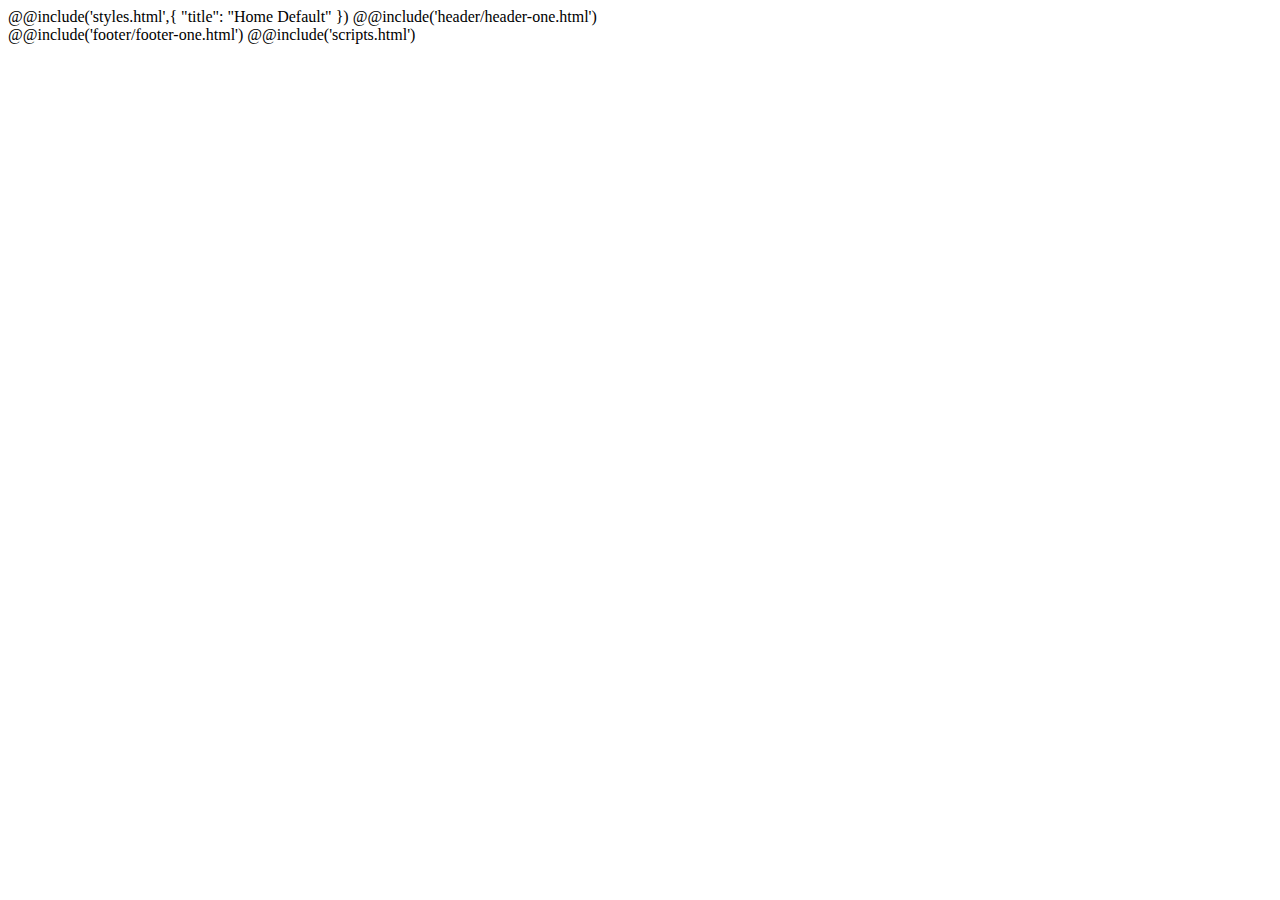
<file: assets/scss/index-developer.html>
<!DOCTYPE html>
<html lang="en">

@@include('styles.html',{
"title": "Home Default"
})

<body class="template-color-1">
    @@include('header/header-one.html')
    <main class="main-page-wrapper">

    </main>

    @@include('footer/footer-one.html')

    @@include('scripts.html')

</body>

</html>
</file>
<file: assets/css/plugins/feature.css>
@font-face{font-family:'Feather';src:url('../../fonts/Feather.ttf?sdxovp') format('truetype'),url('../../fonts/Feather.woff?sdxovp') format('woff'),url('../../fonts/Feather.svg?sdxovp#Feather') format('svg');font-weight:normal;font-style:normal}[class^="feather-"],[class*=" feather-"]{font-family:'feather' !important;speak:none;font-style:normal;font-weight:normal;font-variant:normal;text-transform:none;line-height:1;-webkit-font-smoothing:antialiased;-moz-osx-font-smoothing:grayscale}.feather-activity:before{content:"\e900"}.feather-airplay:before{content:"\e901"}.feather-alecirclert-:before{content:"\e902"}.feather-alert-octagon:before{content:"\e903"}.feather-alert-triangle:before{content:"\e904"}.feather-align-center:before{content:"\e905"}.feather-align-justify:before{content:"\e906"}.feather-align-left:before{content:"\e907"}.feather-align-right:before{content:"\e908"}.feather-anchor:before{content:"\e909"}.feather-aperture:before{content:"\e90a"}.feather-archive:before{content:"\e90b"}.feather-arrow-down:before{content:"\e90c"}.feather-arrow-down-circle:before{content:"\e90d"}.feather-arrow-down-left:before{content:"\e90e"}.feather-arrow-down-right:before{content:"\e90f"}.feather-arrow-left:before{content:"\e910"}.feather-arrow-left-circle:before{content:"\e911"}.feather-arrow-right:before{content:"\e912"}.feather-arrow-right-circle:before{content:"\e913"}.feather-arrow-up:before{content:"\e914"}.feather-arrow-up-circle:before{content:"\e915"}.feather-arrow-up-left:before{content:"\e916"}.feather-arrow-up-right:before{content:"\e917"}.feather-at-sign:before{content:"\e918"}.feather-award:before{content:"\e919"}.feather-bar-chart:before{content:"\e91a"}.feather-bar-chart-2:before{content:"\e91b"}.feather-battery:before{content:"\e91c"}.feather-battery-charging:before{content:"\e91d"}.feather-bell:before{content:"\e91e"}.feather-bell-off:before{content:"\e91f"}.feather-bluetooth:before{content:"\e920"}.feather-bold:before{content:"\e921"}.feather-book:before{content:"\e922"}.feather-book-open:before{content:"\e923"}.feather-bookmark:before{content:"\e924"}.feather-box:before{content:"\e925"}.feather-briefcase:before{content:"\e926"}.feather-calendar:before{content:"\e927"}.feather-camera:before{content:"\e928"}.feather-camera-off:before{content:"\e929"}.feather-cast:before{content:"\e92a"}.feather-check:before{content:"\e92b"}.feather-check-circle:before{content:"\e92c"}.feather-check-square:before{content:"\e92d"}.feather-chevron-down:before{content:"\e92e"}.feather-chevron-left:before{content:"\e92f"}.feather-chevron-right:before{content:"\e930"}.feather-chevron-up:before{content:"\e931"}.feather-chevrons-down:before{content:"\e932"}.feather-chevrons-left:before{content:"\e933"}.feather-chevrons-right:before{content:"\e934"}.feather-chevrons-up:before{content:"\e935"}.feather-chrome:before{content:"\e936"}.feather-circle:before{content:"\e937"}.feather-clipboard:before{content:"\e938"}.feather-clock:before{content:"\e939"}.feather-cloud:before{content:"\e93a"}.feather-cloud-drizzle:before{content:"\e93b"}.feather-cloud-lightning:before{content:"\e93c"}.feather-cloud-off:before{content:"\e93d"}.feather-cloud-rain:before{content:"\e93e"}.feather-cloud-snow:before{content:"\e93f"}.feather-code:before{content:"\e940"}.feather-codepen:before{content:"\e941"}.feather-command:before{content:"\e942"}.feather-compass:before{content:"\e943"}.feather-copy:before{content:"\e944"}.feather-corner-down-left:before{content:"\e945"}.feather-corner-down-right:before{content:"\e946"}.feather-corner-left-down:before{content:"\e947"}.feather-corner-left-up:before{content:"\e948"}.feather-corner-right-down:before{content:"\e949"}.feather-corner-right-up:before{content:"\e94a"}.feather-corner-up-left:before{content:"\e94b"}.feather-corner-up-right:before{content:"\e94c"}.feather-cpu:before{content:"\e94d"}.feather-credit-card:before{content:"\e94e"}.feather-crop:before{content:"\e94f"}.feather-crosshair:before{content:"\e950"}.feather-database:before{content:"\e951"}.feather-delete:before{content:"\e952"}.feather-disc:before{content:"\e953"}.feather-dollar-sign:before{content:"\e954"}.feather-download:before{content:"\e955"}.feather-download-cloud:before{content:"\e956"}.feather-droplet:before{content:"\e957"}.feather-edit:before{content:"\e958"}.feather-edit-2:before{content:"\e959"}.feather-edit-3:before{content:"\e95a"}.feather-external-link:before{content:"\e95b"}.feather-eye:before{content:"\e95c"}.feather-eye-off:before{content:"\e95d"}.feather-facebook:before{content:"\e95e"}.feather-fast-forward:before{content:"\e95f"}.feather-feather:before{content:"\e960"}.feather-file:before{content:"\e961"}.feather-file-minus:before{content:"\e962"}.feather-file-plus:before{content:"\e963"}.feather-file-text:before{content:"\e964"}.feather-film:before{content:"\e965"}.feather-filter:before{content:"\e966"}.feather-flag:before{content:"\e967"}.feather-folder:before{content:"\e968"}.feather-folder-minus:before{content:"\e969"}.feather-folder-plus:before{content:"\e96a"}.feather-gift:before{content:"\e96b"}.feather-git-branch:before{content:"\e96c"}.feather-git-commit:before{content:"\e96d"}.feather-git-merge:before{content:"\e96e"}.feather-git-pull-request:before{content:"\e96f"}.feather-github:before{content:"\e970"}.feather-gitlab:before{content:"\e971"}.feather-globe:before{content:"\e972"}.feather-grid:before{content:"\e973"}.feather-hard-drive:before{content:"\e974"}.feather-hash:before{content:"\e975"}.feather-headphones:before{content:"\e976"}.feather-heart:before{content:"\e977"}.feather-help-circle:before{content:"\e978"}.feather-home:before{content:"\e979"}.feather-image:before{content:"\e97a"}.feather-inbox:before{content:"\e97b"}.feather-info:before{content:"\e97c"}.feather-instagram:before{content:"\e97d"}.feather-italic:before{content:"\e97e"}.feather-layers:before{content:"\e97f"}.feather-layout:before{content:"\e980"}.feather-life-buoy:before{content:"\e981"}.feather-link:before{content:"\e982"}.feather-link-2:before{content:"\e983"}.feather-linkedin:before{content:"\e984"}.feather-list:before{content:"\e985"}.feather-loader:before{content:"\e986"}.feather-lock:before{content:"\e987"}.feather-log-in:before{content:"\e988"}.feather-log-out:before{content:"\e989"}.feather-mail:before{content:"\e98a"}.feather-map:before{content:"\e98b"}.feather-map-pin:before{content:"\e98c"}.feather-maximize:before{content:"\e98d"}.feather-maximize-2:before{content:"\e98e"}.feather-menu:before{content:"\e98f"}.feather-message-circle:before{content:"\e990"}.feather-message-square:before{content:"\e991"}.feather-mic:before{content:"\e992"}.feather-mic-off:before{content:"\e993"}.feather-minimize:before{content:"\e994"}.feather-minimize-2:before{content:"\e995"}.feather-minus:before{content:"\e996"}.feather-minus-circle:before{content:"\e997"}.feather-minus-square:before{content:"\e998"}.feather-monitor:before{content:"\e999"}.feather-moon:before{content:"\e99a"}.feather-more-horizontal:before{content:"\e99b"}.feather-more-vertical:before{content:"\e99c"}.feather-move:before{content:"\e99d"}.feather-music:before{content:"\e99e"}.feather-navigation:before{content:"\e99f"}.feather-navigation-2:before{content:"\e9a0"}.feather-octagon:before{content:"\e9a1"}.feather-package:before{content:"\e9a2"}.feather-paperclip:before{content:"\e9a3"}.feather-pause:before{content:"\e9a4"}.feather-pause-circle:before{content:"\e9a5"}.feather-percent:before{content:"\e9a6"}.feather-phone:before{content:"\e9a7"}.feather-phone-call:before{content:"\e9a8"}.feather-phone-forwarded:before{content:"\e9a9"}.feather-phone-incoming:before{content:"\e9aa"}.feather-phone-missed:before{content:"\e9ab"}.feather-phone-off:before{content:"\e9ac"}.feather-phone-outgoing:before{content:"\e9ad"}.feather-pie-chart:before{content:"\e9ae"}.feather-play:before{content:"\e9af"}.feather-play-circle:before{content:"\e9b0"}.feather-plus:before{content:"\e9b1"}.feather-plus-circle:before{content:"\e9b2"}.feather-plus-square:before{content:"\e9b3"}.feather-pocket:before{content:"\e9b4"}.feather-power:before{content:"\e9b5"}.feather-printer:before{content:"\e9b6"}.feather-radio:before{content:"\e9b7"}.feather-refresh-ccw:before{content:"\e9b8"}.feather-refresh-cw:before{content:"\e9b9"}.feather-repeat:before{content:"\e9ba"}.feather-rewind:before{content:"\e9bb"}.feather-rotate-ccw:before{content:"\e9bc"}.feather-rotate-cw:before{content:"\e9bd"}.feather-rss:before{content:"\e9be"}.feather-save:before{content:"\e9bf"}.feather-scissors:before{content:"\e9c0"}.feather-search:before{content:"\e9c1"}.feather-send:before{content:"\e9c2"}.feather-server:before{content:"\e9c3"}.feather-settings:before{content:"\e9c4"}.feather-share:before{content:"\e9c5"}.feather-share-2:before{content:"\e9c6"}.feather-shield:before{content:"\e9c7"}.feather-shield-off:before{content:"\e9c8"}.feather-shopping-bag:before{content:"\e9c9"}.feather-shopping-cart:before{content:"\e9ca"}.feather-shuffle:before{content:"\e9cb"}.feather-sidebar:before{content:"\e9cc"}.feather-skip-back:before{content:"\e9cd"}.feather-skip-forward:before{content:"\e9ce"}.feather-slack:before{content:"\e9cf"}.feather-slash:before{content:"\e9d0"}.feather-sliders:before{content:"\e9d1"}.feather-smartphone:before{content:"\e9d2"}.feather-speaker:before{content:"\e9d3"}.feather-square:before{content:"\e9d4"}.feather-star:before{content:"\e9d5"}.feather-stop-circle:before{content:"\e9d6"}.feather-sun:before{content:"\e9d7"}.feather-sunrise:before{content:"\e9d8"}.feather-sunset:before{content:"\e9d9"}.feather-tablet:before{content:"\e9da"}.feather-tag:before{content:"\e9db"}.feather-target:before{content:"\e9dc"}.feather-terminal:before{content:"\e9dd"}.feather-thermometer:before{content:"\e9de"}.feather-thumbs-down:before{content:"\e9df"}.feather-thumbs-up:before{content:"\e9e0"}.feather-toggle-left:before{content:"\e9e1"}.feather-toggle-right:before{content:"\e9e2"}.feather-trash:before{content:"\e9e3"}.feather-trash-2:before{content:"\e9e4"}.feather-trending-down:before{content:"\e9e5"}.feather-trending-up:before{content:"\e9e6"}.feather-triangle:before{content:"\e9e7"}.feather-truck:before{content:"\e9e8"}.feather-tv:before{content:"\e9e9"}.feather-twitter:before{content:"\e9ea"}.feather-type:before{content:"\e9eb"}.feather-umbrella:before{content:"\e9ec"}.feather-underline:before{content:"\e9ed"}.feather-unlock:before{content:"\e9ee"}.feather-upload:before{content:"\e9ef"}.feather-upload-cloud:before{content:"\e9f0"}.feather-user:before{content:"\e9f1"}.feather-user-check:before{content:"\e9f2"}.feather-user-minus:before{content:"\e9f3"}.feather-user-plus:before{content:"\e9f4"}.feather-user-x:before{content:"\e9f5"}.feather-users:before{content:"\e9f6"}.feather-video:before{content:"\e9f7"}.feather-video-off:before{content:"\e9f8"}.feather-voicemail:before{content:"\e9f9"}.feather-volume:before{content:"\e9fa"}.feather-volume-1:before{content:"\e9fb"}.feather-volume-2:before{content:"\e9fc"}.feather-volume-x:before{content:"\e9fd"}.feather-watch:before{content:"\e9fe"}.feather-wifi:before{content:"\e9ff"}.feather-wifi-off:before{content:"\ea00"}.feather-wind:before{content:"\ea01"}.feather-x:before{content:"\ea02"}.feather-x-circle:before{content:"\ea03"}.feather-x-square:before{content:"\ea04"}.feather-youtube:before{content:"\ea05"}.feather-zap:before{content:"\ea06"}.feather-zap-off:before{content:"\ea07"}.feather-zoom-in:before{content:"\ea08"}.feather-zoom-out:before{content:"\ea09"}
</file>
